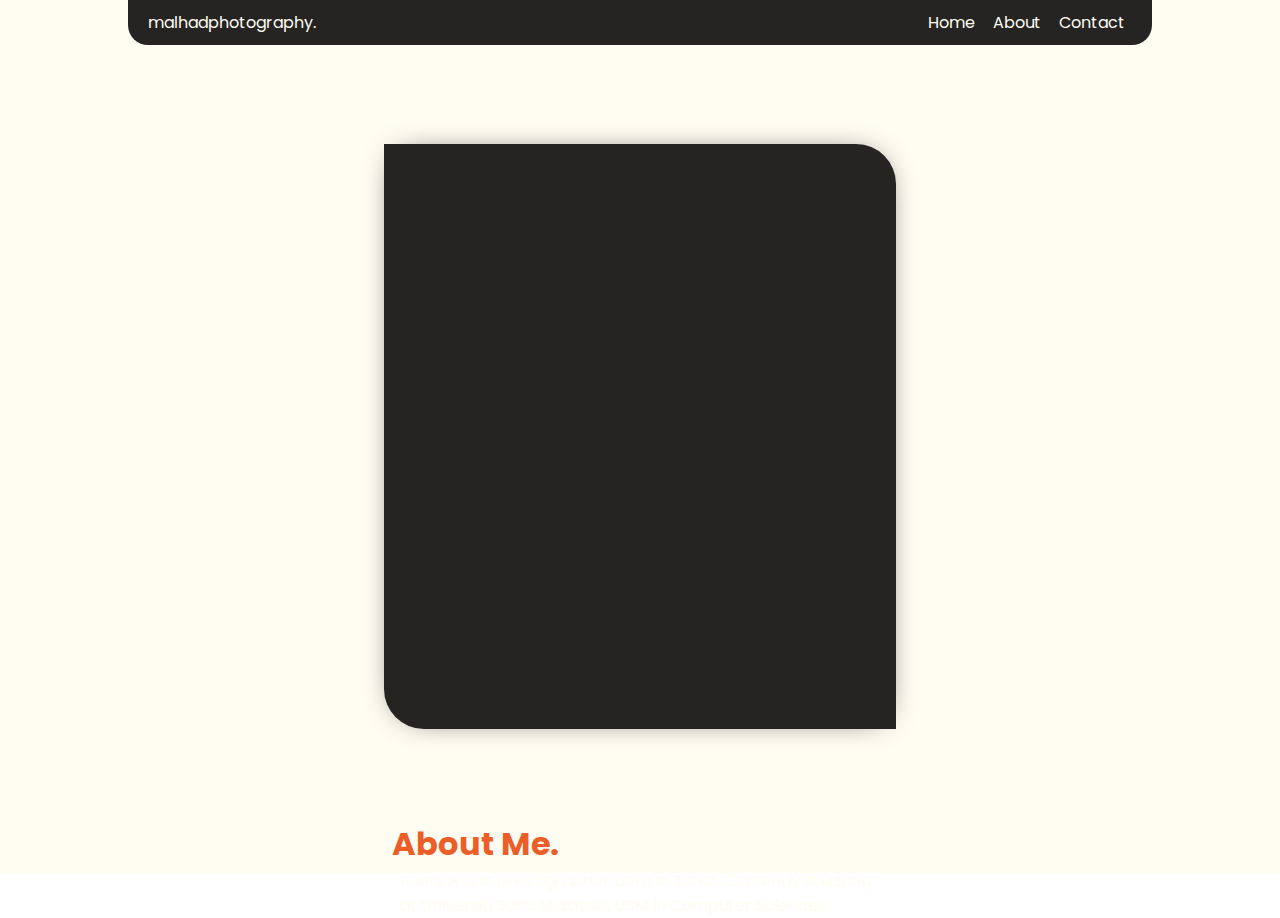
<file: about.html>
<!DOCTYPE html>
<html lang="en">
<head>
    <meta charset="UTF-8">
    <meta http-equiv="X-UA-Compatible" content="IE=edge">
    <meta name="viewport" content="width=device-width, initial-scale=1.0">
    <link rel="preconnect" href="https://fonts.googleapis.com">
    <link rel="preconnect" href="https://fonts.gstatic.com" crossorigin>
    <link href="https://fonts.googleapis.com/css2?family=Poppins:wght@300;400;600&display=swap" rel="stylesheet">
    <link rel="stylesheet" href="./style.css">
    <title>malhadphotography</title>
</head>
<body>
    <nav>
        <div class="navbar">
            <text class="logo">malhadphotography.</text>
            <div class="directory">
                <a href="./index.html">Home</a>
                <a href="./about.html">About</a>
                <a href="./contact.html">Contact</a>
            </div>
        </div>
    </nav>
    <div class="about-main">
        <div class="wrapper">
            <div class="details">
                <div class="picture"></div>
                <div class="row2">
                    <div class="about">
                        <h1>About Me.</h1>
                    </div>
                    <div class="info">
                        <p>A Malaysian photographer born in Johor. Currently studying at Universiti Sains Malaysia, USM in Computer Sciences. </p>
                    </div>
                </div>
            </div>
        </div>
    </div>
</body>
</html>
</file>
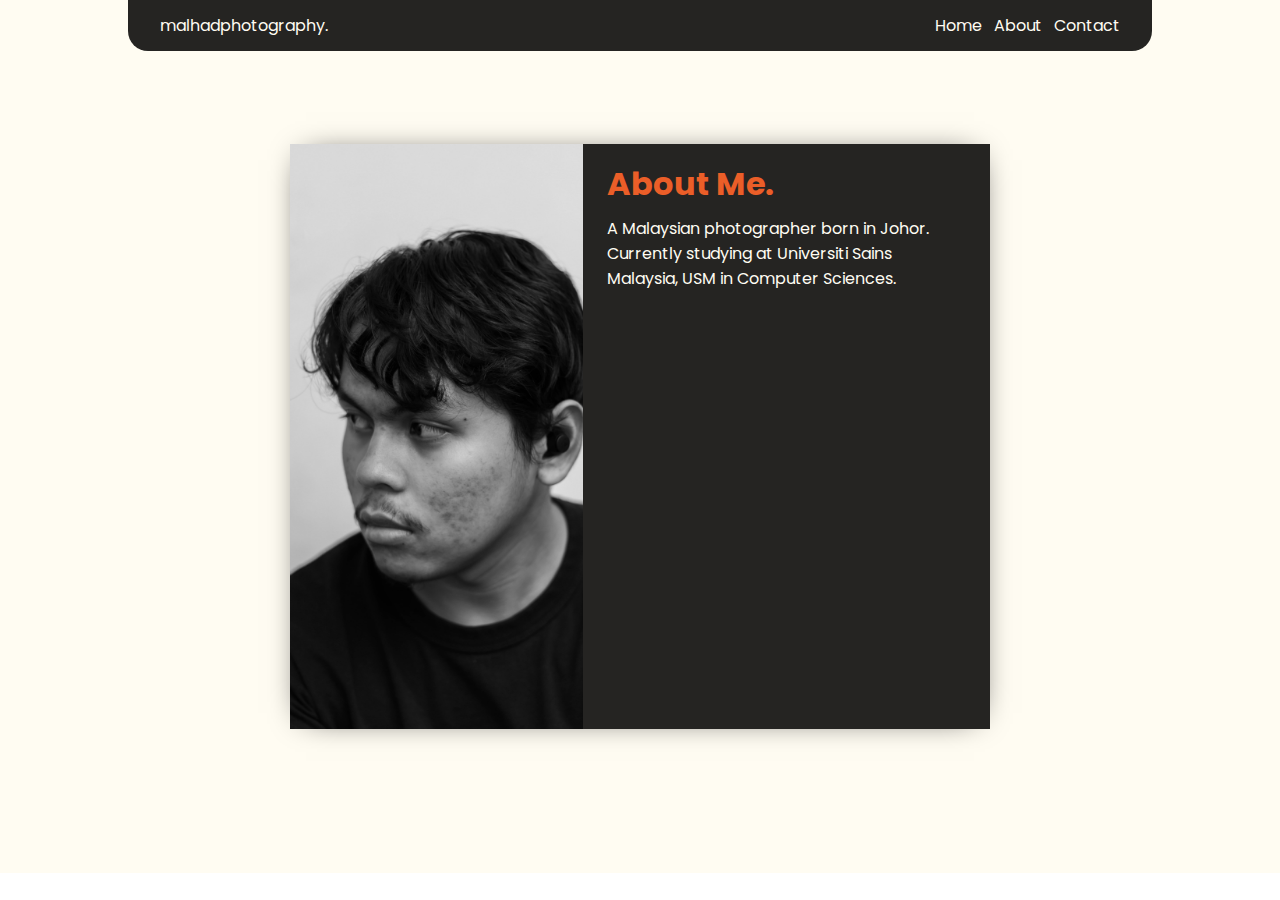
<file: about/about.html>
<!DOCTYPE html>
<html lang="en">
<head>
    <meta charset="UTF-8">
    <meta http-equiv="X-UA-Compatible" content="IE=edge">
    <meta name="viewport" content="width=device-width, initial-scale=1.0">
    <link rel="preconnect" href="https://fonts.googleapis.com">
    <link rel="preconnect" href="https://fonts.gstatic.com" crossorigin>
    <link href="https://fonts.googleapis.com/css2?family=Poppins:wght@300;400;600&display=swap" rel="stylesheet">
    <link rel="stylesheet" href="./about.css">
    <title>malhadphotography</title>
</head>
<body>
    <nav>
        <div class="navbar">
            <text class="logo">malhadphotography.</text>
            <div class="directory">
                <a href="/home/index.html">Home</a>
                <a href="/about/about.html">About</a>
                <a href="/contact/contact.html">Contact</a>
            </div>
        </div>
    </nav>
    <div class="about-main">
        <div class="wrapper">
            <div class="details">
                <div class="picture"></div>
                <div class="row2">
                    <div class="about">
                        <h1>About Me.</h1>
                    </div>
                    <div class="info">
                        <p>A Malaysian photographer born in Johor. Currently studying at Universiti Sains Malaysia, USM in Computer Sciences. </p>
                    </div>
                </div>
            </div>
        </div>
    </div>
</body>
</html>
</file>
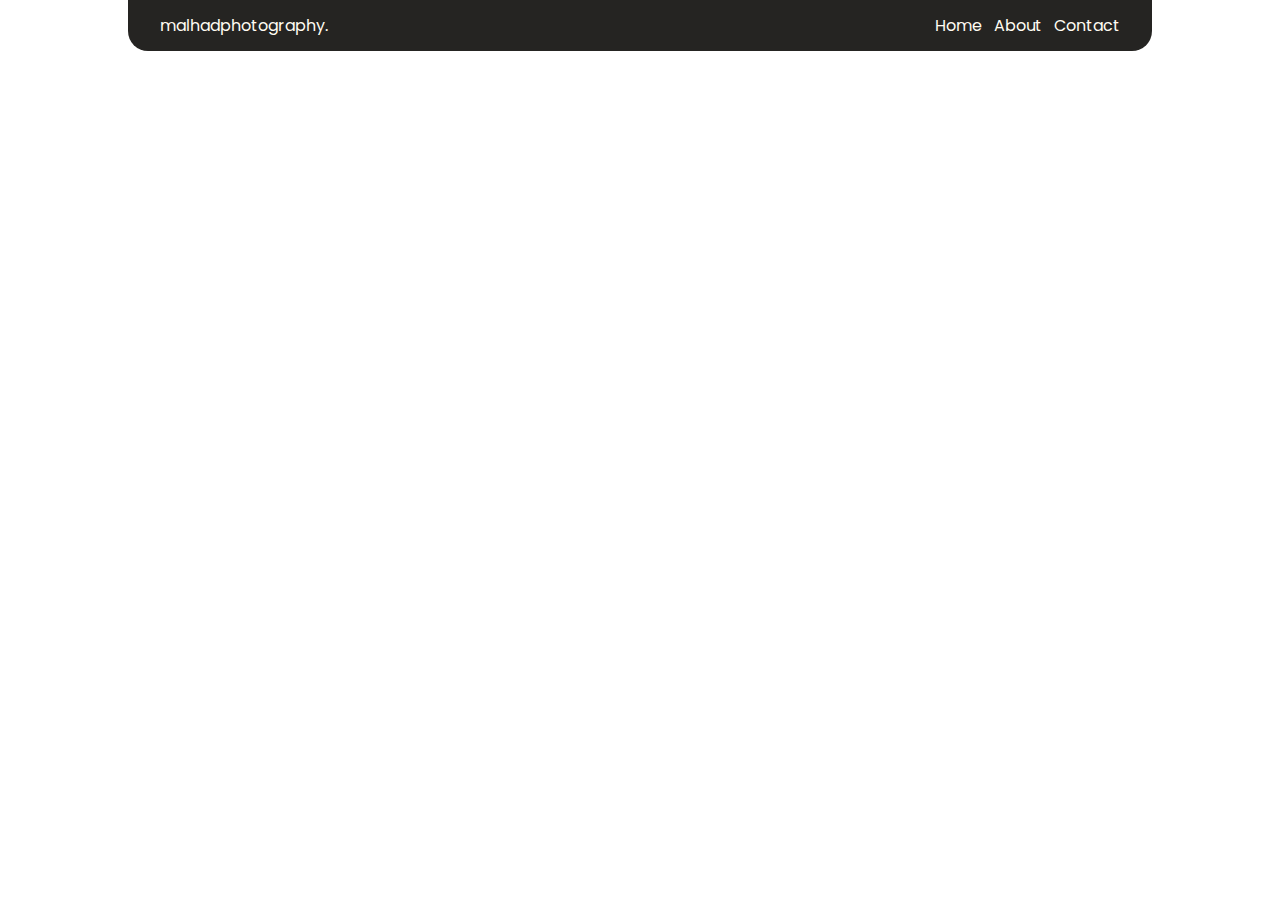
<file: product/product.html>
<!DOCTYPE html>
<html lang="en">
<head>
    <meta charset="UTF-8">
    <meta http-equiv="X-UA-Compatible" content="IE=edge">
    <meta name="viewport" content="width=device-width, initial-scale=1.0">
    <link rel="preconnect" href="https://fonts.googleapis.com">
    <link rel="preconnect" href="https://fonts.gstatic.com" crossorigin>
    <link href="https://fonts.googleapis.com/css2?family=Poppins:wght@300;400;600&display=swap" rel="stylesheet">
    <link rel="stylesheet" href="./product.css">
    <title>malhadphotography.</title>
</head>
<body>
    <nav>
        <div class="navbar">
            <text class="logo">malhadphotography.</text>
            <div class="directory">
                <a href="/home/index.html">Home</a>
                <a href="/about/about.html">About</a>
                <a href="/contact/contact.html">Contact</a>
            </div>
        </div>
    </nav>
    <div class="main">
        <div class="product-container">
            <div class="row">
                <div class="product-card">
                </div>
            </div>
        </div>
    </div>
</body>
</html>
</file>
<file: style.css>
* {
    font-family: 'Poppins', sans-serif;
    padding: 0;
    margin: 0;
    box-sizing: border-box;
}

.navbar {
    position: fixed;
    z-index: 1;
    top: 0;
    left: 10%;
    right: 10%;
    background: #252422;
    height: 5vh;
    width: 80vw;
    color: #fffcf2;
    display: flex;
    justify-content: space-between;
    align-items: center;
    border-bottom-left-radius: 20px;
    border-bottom-right-radius: 20px;
}

.logo, .directory {
    color: #fffcf2;
    padding: 20px;
}

a {
    color: #fffcf2;
    text-decoration: none;
    padding: 7px;
}

.navbar a:hover {
    color: #eb5e28;
}

.typography {
    position: absolute;
    top: 125px;
    left: 200px;
    color: #fffcf2;
    font-size: 50px;
}

.description {
    position: absolute;
    top: 195px;
    left: 200px;
    color: #fffcf2;
    font-size: 20px;
}

.top {
    height: 45vh;
    background: black;
}

.top img {
    width: 100%;
    max-height: 45vh;
    object-fit: cover;
}

.categorycards {
    width: 100%;
    height: 50vh;
    background: #fffcf2;
    display: flex;
    justify-content: center;
}

.card {
    background: #252422;
    margin: 2rem 1rem;
    width: 350px;
    height: fit-content;
    border-bottom-left-radius: 15px;
    border-bottom-right-radius: 15px;
    transition: ease-out;
    position: relative;
    box-shadow: 0px 0 7px #252422;
}

.seemore {
   font-size: 90%; 
   border-radius: 5px;
   position: absolute;
   bottom: 10px;
   right: 10px;
   padding: 1px 6px;
   background: #eb5e28;
}

.image-card {
    height: 225px;
    background-size: cover;
    background-position-y: 30%;
}

.product {
    background-image: url('./product.jpg');
}

.potrait {
    background-image: url('./potrait.jpg')
}

.landscape {
    background-image: url('./landscape.jpg');
}

.card h2{
    color: #fffcf2;
    margin-left: 10px;
    margin-top: 5px;
    margin-bottom: 5px;
}

.about-main {
    background: #fffcf2;
    padding-top: 1vh;
    padding-bottom: 1vh;
}

.wrapper {
    background: #fffcf2;
    position: relative;
}

.details{
    background: #252422;
    height: 65vh;
    width: 40vw;
    margin: 15vh auto;
    border-top-right-radius: 40px;
    border-bottom-left-radius: 40px;
    box-shadow: black 0px 0px 2em -1em;
}

.row1 {
    display: flex;
}

.picture {
    height: 41vh;
    position: relative;
}

.about{
    padding: 60% 1em 0px 0.5em;
    color: #eb5e28;

}
.picture img {
    height: 100%;
    margin: 0px auto;
}

.info {
    margin: 0px 1em;
    color: #fffcf2;
}
</file>
<file: about/about.css>
* {
    font-family: 'Poppins', sans-serif;
    padding: 0;
    margin: 0;
    box-sizing: border-box;
}

.navbar {
    position: fixed;
    left: 10%;
    right: 10%;
    background: #252422;
    min-height: 5vh;
    width: 80vw;
    color: #fffcf2;
    display: flex;
    justify-content: space-between;
    align-items: center;
    border-bottom-left-radius: 20px;
    border-bottom-right-radius: 20px;
}

.logo, .directory {
    color: #fffcf2;
    padding: 0.8em 2em;
}

a {
    color: #fffcf2;
    text-decoration: none;
    padding-left: 0.5em;
}

.navbar a:hover {
    color: #eb5e28;
}

.top .typography h1 {
    padding: 8% 10% 0% 10%;
    color: #fffcf2;
    font-size: 3em;
}

.top .description p {
    padding: 0 10% 0% 10%;
    color: #fffcf2;
    font-size: 1.3em;
}

.top {
    background-image: url(./flatlay.jpg);
    background-size: cover;
    height: 350px;
    width: 100vw;
}

.categorycards {
    margin: 0 auto;
    background: #fffcf2;
    display: flex;
    justify-content: center;

}

.card-description {
    display: flex;
    justify-content: space-between;
    align-items: center;
}

.card {
    background: #252422;
    margin: 2rem 1rem;
    width: 350px;
    height: fit-content;
    border-bottom-left-radius: 15px;
    border-bottom-right-radius: 15px;
    transition: ease-out;
    box-shadow: 0px 0 7px #252422;
}

.seemore {
    padding: 0.1em 0.5em;
    margin-right: 0.8em;
    height: 80%;
    background: #eb5e28;
    border-radius: 20px;
}

.seemore a {
    font-size: small;
    padding: 0;
}

.image-card {
    height: 225px;
    background-size: cover;
    background-position-y: 30%;
}

.product {
    background-image: url('./product.jpg');
}

.potrait {
    background-image: url('./potrait.jpg')
}

.landscape {
    background-image: url('./landscape.jpg');
}

.card h2{
    color: #fffcf2;
    margin-left: 10px;
    margin-top: 5px;
    margin-bottom: 5px;
}

@media screen and (max-width: 1024px) {
    body {
        flex-direction: column;
    }

    .categorycards {
        flex-direction: column;
        align-items: center;
    }

    .top .typography {
        padding-top: 15%;
    }
}

/* about section */


.about-main {
    background: #fffcf2;
    padding-top: 1vh;
    padding-bottom: 1vh;
}

.wrapper {
    background: #fffcf2;
    position: relative;
}

.details{
    background: #252422;
    height: 65vh;
    max-width: 700px;
    margin: 15vh auto;
    box-shadow: black 0px 0px 2em -1em;
    display: flex;
    justify-content: space-evenly;
}

.picture {
    width: 700px;
    height: 100%;
    background-image: url('./me.jpg');
    background-size: cover;
    background-position: center;
    overflow: hidden;
}

.row2 {
    padding-left: 0.5em;
    padding-right: 0.5em;
    display: flex;
    flex-direction: column;
}

.about{
    color: #eb5e28;
    padding: 1em;
    padding-bottom: 0;
}

.info {
    color: #fffcf2;
    padding: 1em;
    padding-top: 0.5em;
}

@media screen and (max-width: 1024px)  {
    .navbar {
        flex-direction: column;
    }

    .details {
        flex-direction: column;
        width: 300px;
        margin-top: 10em;
    }

    .picture {
        width: 100%;
    }
}
</file>
<file: product/product.css>
* {
    font-family: 'Poppins', sans-serif;
    padding: 0;
    margin: 0;
    box-sizing: border-box;
}

.navbar {
    position: fixed;
    left: 10%;
    right: 10%;
    background: #252422;
    min-height: 5vh;
    width: 80vw;
    color: #fffcf2;
    display: flex;
    justify-content: space-between;
    align-items: center;
    border-bottom-left-radius: 20px;
    border-bottom-right-radius: 20px;
}

.logo, .directory {
    color: #fffcf2;
    padding: 0.8em 2em;
}

a {
    color: #fffcf2;
    text-decoration: none;
    padding-left: 0.5em;
}

.navbar a:hover {
    color: #eb5e28;
}

@media screen and (max-width: 1024px) {
    body {
        flex-direction: column;
    }
}
</file>
